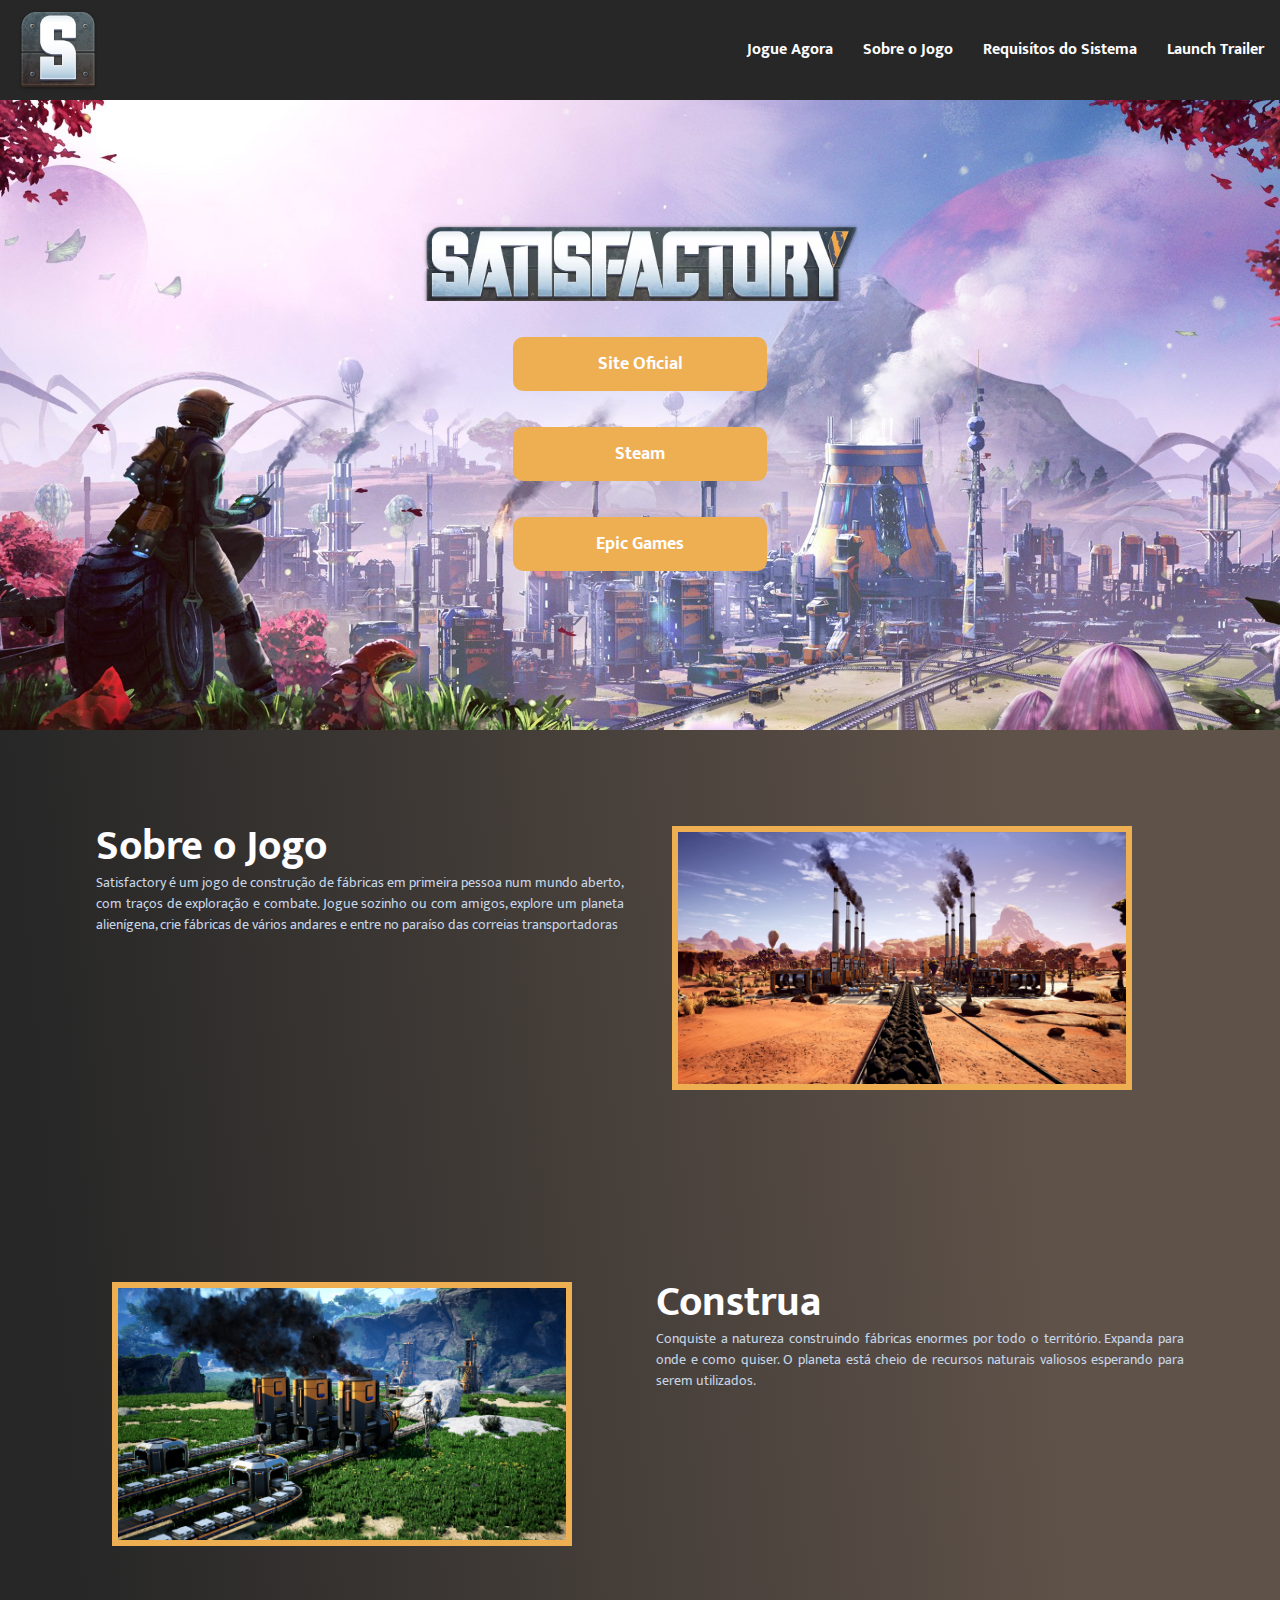
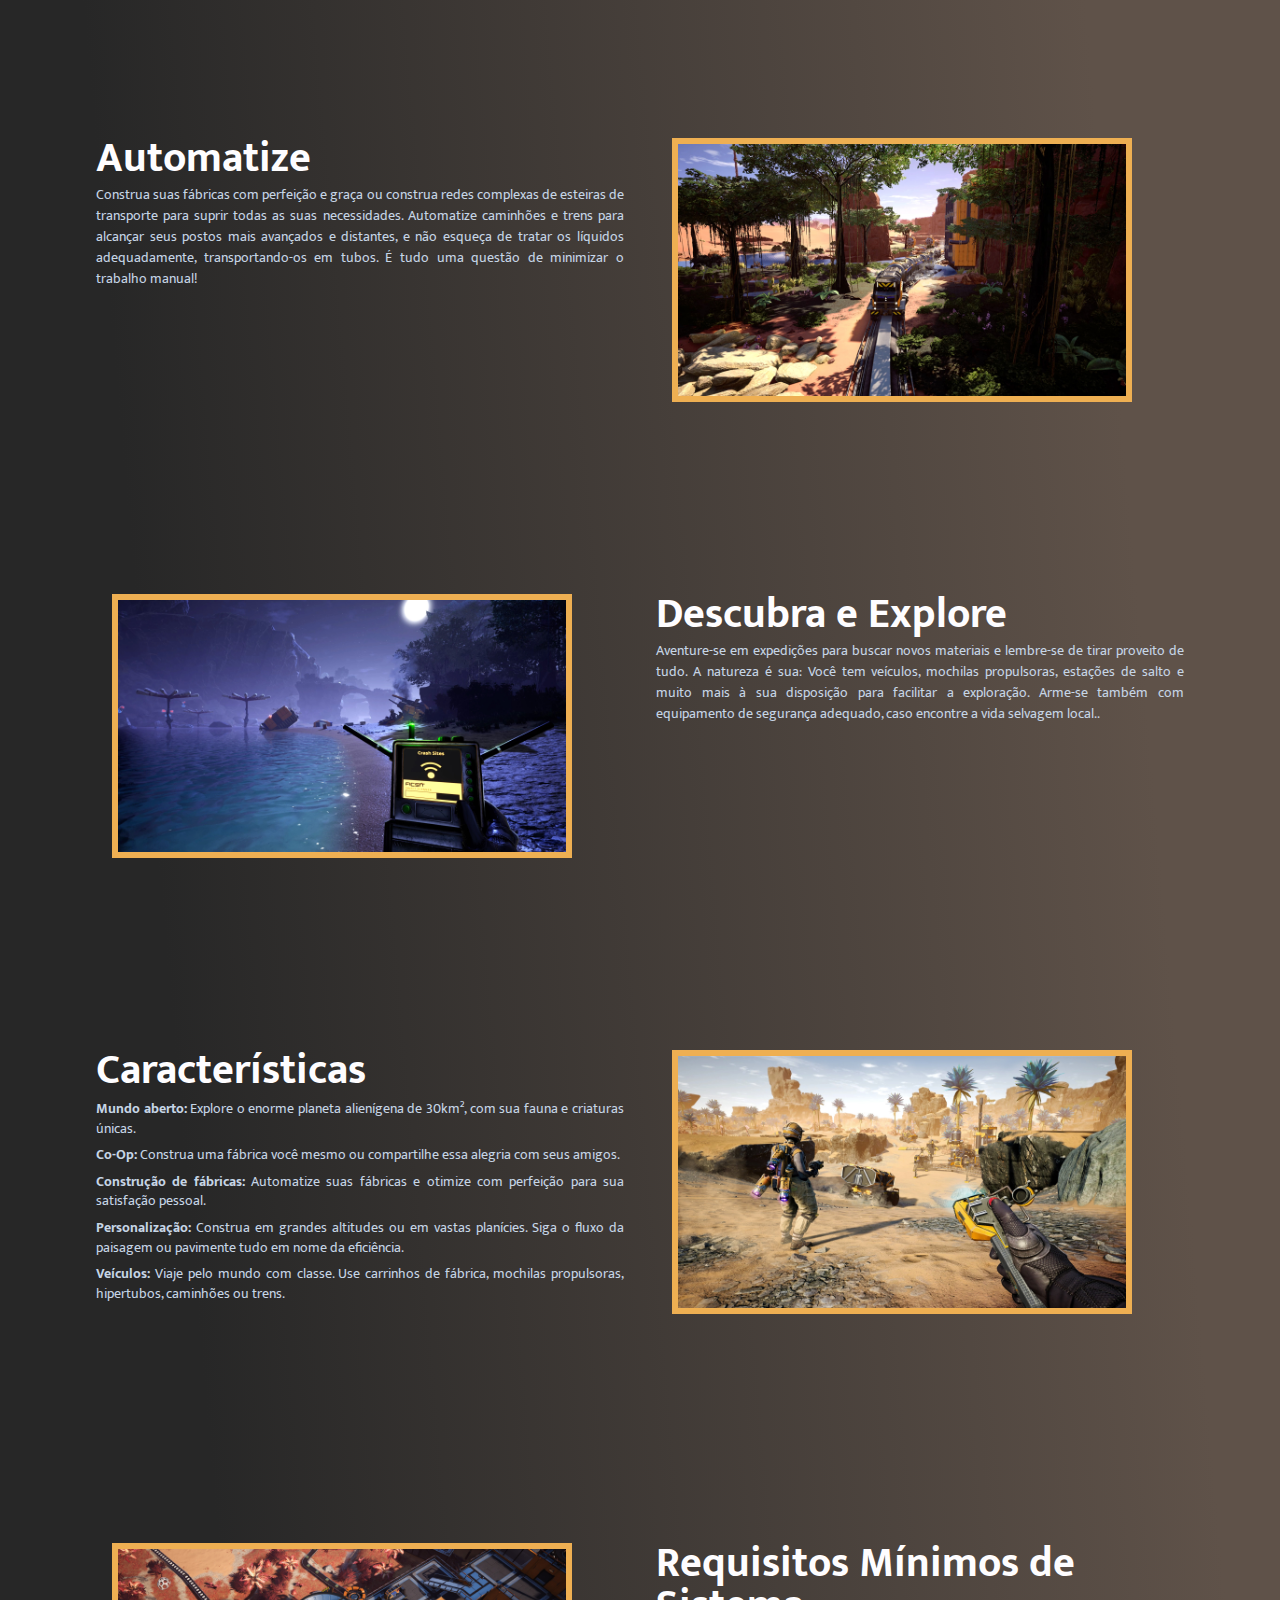
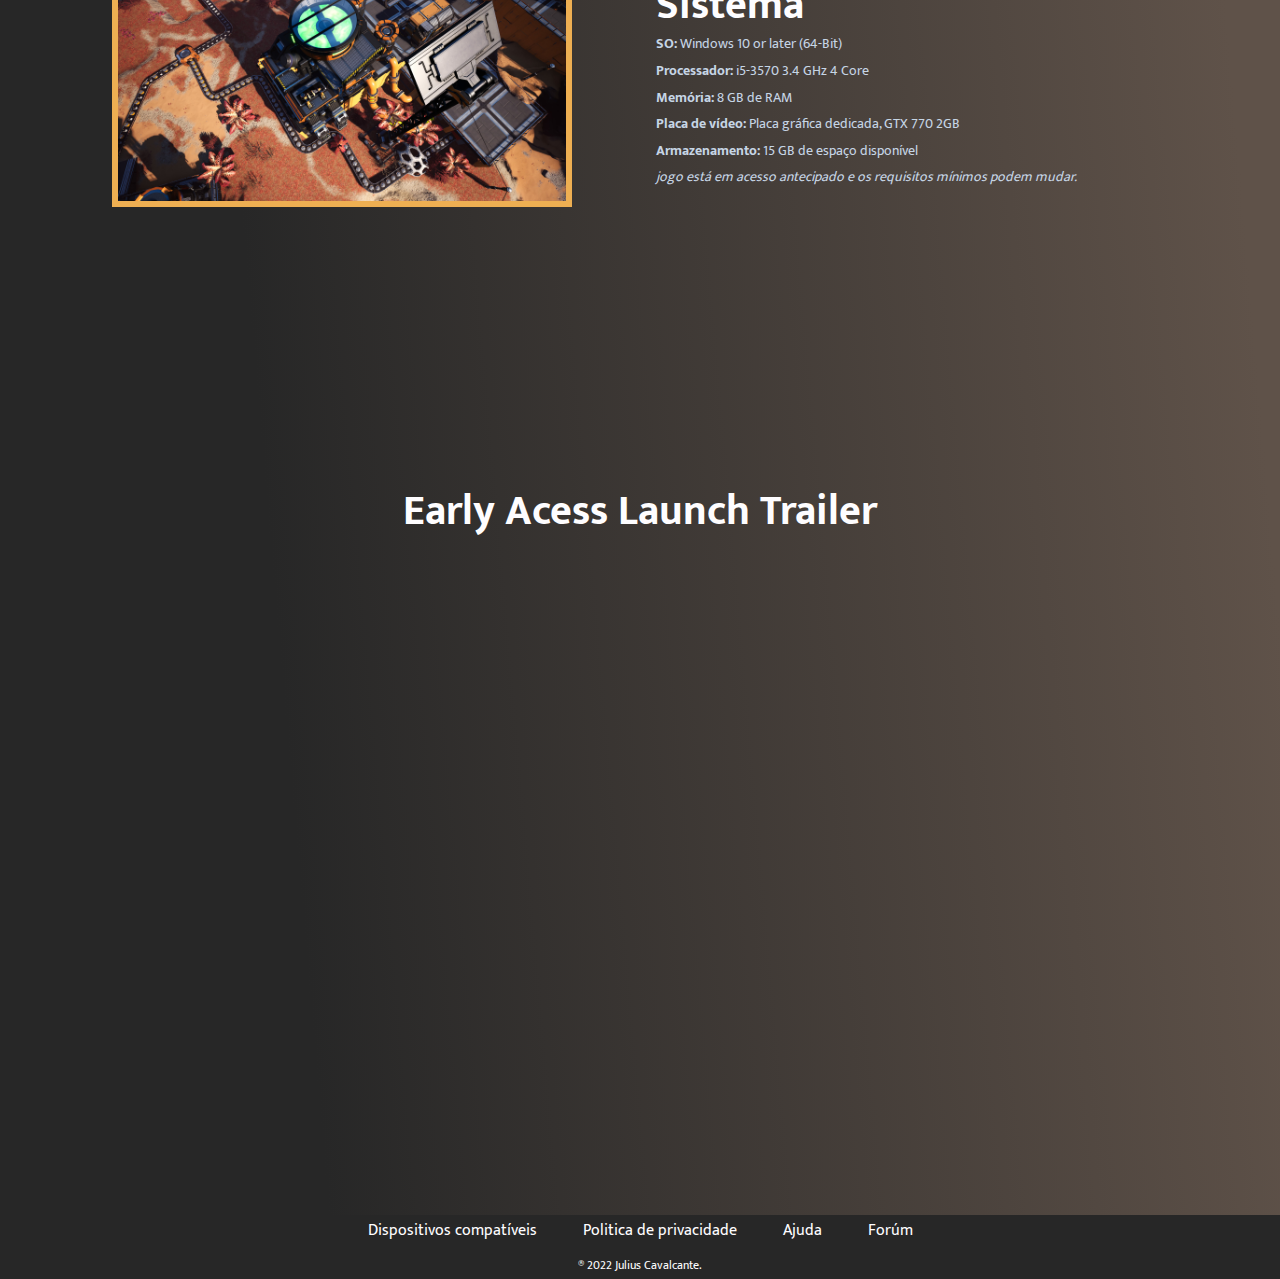
<file: index.html>
<!doctype html>
<html lang="pt-br">
<head>
    <meta charset="UTF-8">
    <meta name="viewport"
          content="width=device-width, user-scalable=no, initial-scale=1.0, maximum-scale=1.0, minimum-scale=1.0">
    <meta http-equiv="X-UA-Compatible" content="ie=edge">
    <meta name="author" content="Julius Cavalcante">
    <link rel="icon" type="image/x-icon" href="/assets/img/satisfactory-logo.png">
    <link rel="stylesheet" href="assets/css/reset.css">
    <link rel="stylesheet" href="assets/css/styles.css">
    <link rel="preconnect" href="https://fonts.googleapis.com">
    <link rel="preconnect" href="https://fonts.gstatic.com" crossorigin>
    <link href="https://fonts.googleapis.com/css2?family=Mukta:wght@400;700&display=swap" rel="stylesheet">
    <link rel="stylesheet" href="https://cdnjs.cloudflare.com/ajax/libs/font-awesome/4.7.0/css/font-awesome.min.css">
    <link href="https://fonts.googleapis.com/css?family=Mukta" rel="stylesheet">
    <title>Satisfactory</title>
</head>
    <body>
        <header class="header">
            <img class="header-logo" src="assets/img/satisfactory-logo.png" alt="Logo Satisfactory">
            <nav class="header-nav">
                <a class="nav-menu-item" href="#jogue">Jogue Agora</a>
                <a class="nav-menu-item" href="#sobre">Sobre o Jogo</a>
                <a class="nav-menu-item" href="#requisitos">Requisítos do Sistema</a>
                <a class="nav-menu-item" href="#trailer">Launch Trailer</a>
            </nav>
        </header>

        <main class="main">
            <section class="primary-container" id="jogue">
                <div class="container_box_primary">
                    <img src="assets/img/satisfactory-title.png" class="img_title" alt="Satisfactory título">
                    <a href="https://www.satisfactorygame.com/" class="container_button">Site Oficial</a>
                    <a class="container_button" href="https://store.steampowered.com/app/526870/Satisfactory/">Steam</a>
                    <a href="https://store.epicgames.com/p/satisfactory" class="container_button">Epic Games</a>
                </div>
            </section>

            <section class="sencondary container">
                <div class="container_description">
                    <h2 class="title_description">Sobre o Jogo</h2>
                    <p class="text_description">Satisfactory é um jogo de construção de fábricas em primeira pessoa num
                        mundo aberto, com traços de exploração e combate. Jogue sozinho ou com amigos, explore um planeta
                        alienígena, crie fábricas de vários andares e entre no paraíso das correias transportadoras</p>
                </div>
                <img src="assets/img/img3.jpg" alt="fábricas Satisfactory" class="sencondary_imagem">
            </section>

            <section class="secondary container" id="sobre">
            <img src="assets/img/img4.jpg" alt="fábricas Satisfactory" class="sencondary_imagem">
            <div class="container_description">
                <h2 class="title_description">Construa</h2>
                <p class="text_description">Conquiste a natureza construindo fábricas enormes por todo o território.
                    Expanda para onde e como quiser. O planeta está cheio de recursos naturais valiosos esperando para
                    serem utilizados.</p>
            </div>
            </section>

            <section class="sencondary container">
                <div class="container_description">
                    <h2 class="title_description">Automatize</h2>
                    <p class="text_description">Construa suas fábricas com perfeição e graça ou construa redes complexas
                        de esteiras de transporte para suprir todas as suas necessidades. Automatize caminhões e trens
                        para alcançar seus postos mais avançados e distantes, e não esqueça de tratar os líquidos
                        adequadamente, transportando-os em tubos. É tudo uma questão de minimizar o trabalho manual!</p>
                </div>
                <img src="assets/img/img6.jpg" alt="trem satisfactory" class="sencondary_imagem">
            </section>

            <section class="secondary container">
                <img src="assets/img/img5.jpg" alt="explorando satisfactory" class="sencondary_imagem">
                <div class="container_description">
                    <h2 class="title_description">Descubra e Explore</h2>
                    <p class="text_description">Aventure-se em expedições para buscar novos materiais e lembre-se de tirar
                        proveito de tudo. A natureza é sua: Você tem veículos, mochilas propulsoras, estações de salto
                        e muito mais à sua disposição para facilitar a exploração. Arme-se também com equipamento de
                        segurança adequado, caso encontre a vida selvagem local..</p>
                </div>
            </section>

            <section class="sencondary container" id="caracteristicas">
                <div class="container_description">
                <h2 class="title_description">Características</h2>
                <ul class="list_description">
                    <li class="items_list">
                        <p><strong>Mundo aberto:</strong> Explore o enorme planeta alienígena de 30km², com sua fauna e criaturas únicas.</p>
                    </li>
                    <li class="items_list">
                        <p><strong>Co-Op:</strong> Construa uma fábrica você mesmo ou compartilhe essa alegria com seus amigos.</p>
                    </li>
                    <li class="items_list">
                        <p><strong>Construção de fábricas:</strong> Automatize suas fábricas e otimize com perfeição para sua satisfação pessoal.</p>
                    </li>
                    <li class="items_list">
                        <p><strong>Personalização:</strong> Construa em grandes altitudes ou em vastas planícies. Siga o fluxo da paisagem ou pavimente tudo em nome da eficiência.</p>
                    </li>
                    <li class="items_list">
                        <p><strong>Veículos:</strong> Viaje pelo mundo com classe. Use carrinhos de fábrica, mochilas propulsoras, hipertubos, caminhões ou trens.</p>
                    </li>
                </ul>
            </div>
                <img src="assets/img/img2.jpg" alt="dois jogadores satisfactory" class="sencondary_imagem">
            </section>

            <section class="secondary container" id="requisitos">
                <img src="assets/img/img1.jpg" alt="fábrica vista de cima" class="sencondary_imagem">
                <div class="container_description">
                    <h2 class="title_description">Requisitos Mínimos de Sistema</h2>
                    <ul class="list_description">
                        <li class="items_list">
                            <p><strong>SO:</strong> Windows 10 or later (64-Bit)</p>
                        </li>
                        <li class="items_list">
                            <p><strong>Processador:</strong> i5-3570 3.4 GHz 4 Core</p>
                        </li>
                        <li class="items_list">
                            <p><strong>Memória:</strong> 8 GB de RAM</p>
                        </li>
                        <li class="items_list">
                            <p><strong>Placa de vídeo:</strong> Placa gráfica dedicada, GTX 770 2GB</p>
                        </li>
                        <li class="items_list">
                            <p><strong>Armazenamento:</strong> 15 GB de espaço disponível</p>
                        </li>
                        <li class="items_list-em">
                            <p>jogo está em acesso antecipado e os requisitos mínimos podem mudar.</p>
                        </li>
                    </ul>
                </div>
            </section>

            <section class="video-container" id="trailer">
                <div class="video-trailer">
                    <h2 class ="title_description">Early Acess Launch Trailer</h2>
                    <iframe width="853" height="480" src="https://www.youtube.com/embed/QvWaV4qshZQ"
                            title="YouTube video player" frameborder="0" allow="accelerometer; autoplay; clipboard-write;
                            encrypted-media; gyroscope; picture-in-picture" allowfullscreen></iframe>
                </div>
            </section>
        </main>

        <footer class="footer">
            <ul class="footer_list">
                <li class="footer_link">
                    <a href="#">Dispositivos compatíveis</a>
                </li>
                <li class="footer_link">
                    <a href="#">Politica de privacidade</a>
                </li>
                <li class="footer_link">
                    <a href="#">Ajuda</a>
                </li>
                <li class="footer_link">
                    <a href="#">Forúm</a>
                </li>
            </ul>
            <p class="footer_text">® 2022 Julius Cavalcante.</p>
        </footer>
    </body>
    </html>
</file>
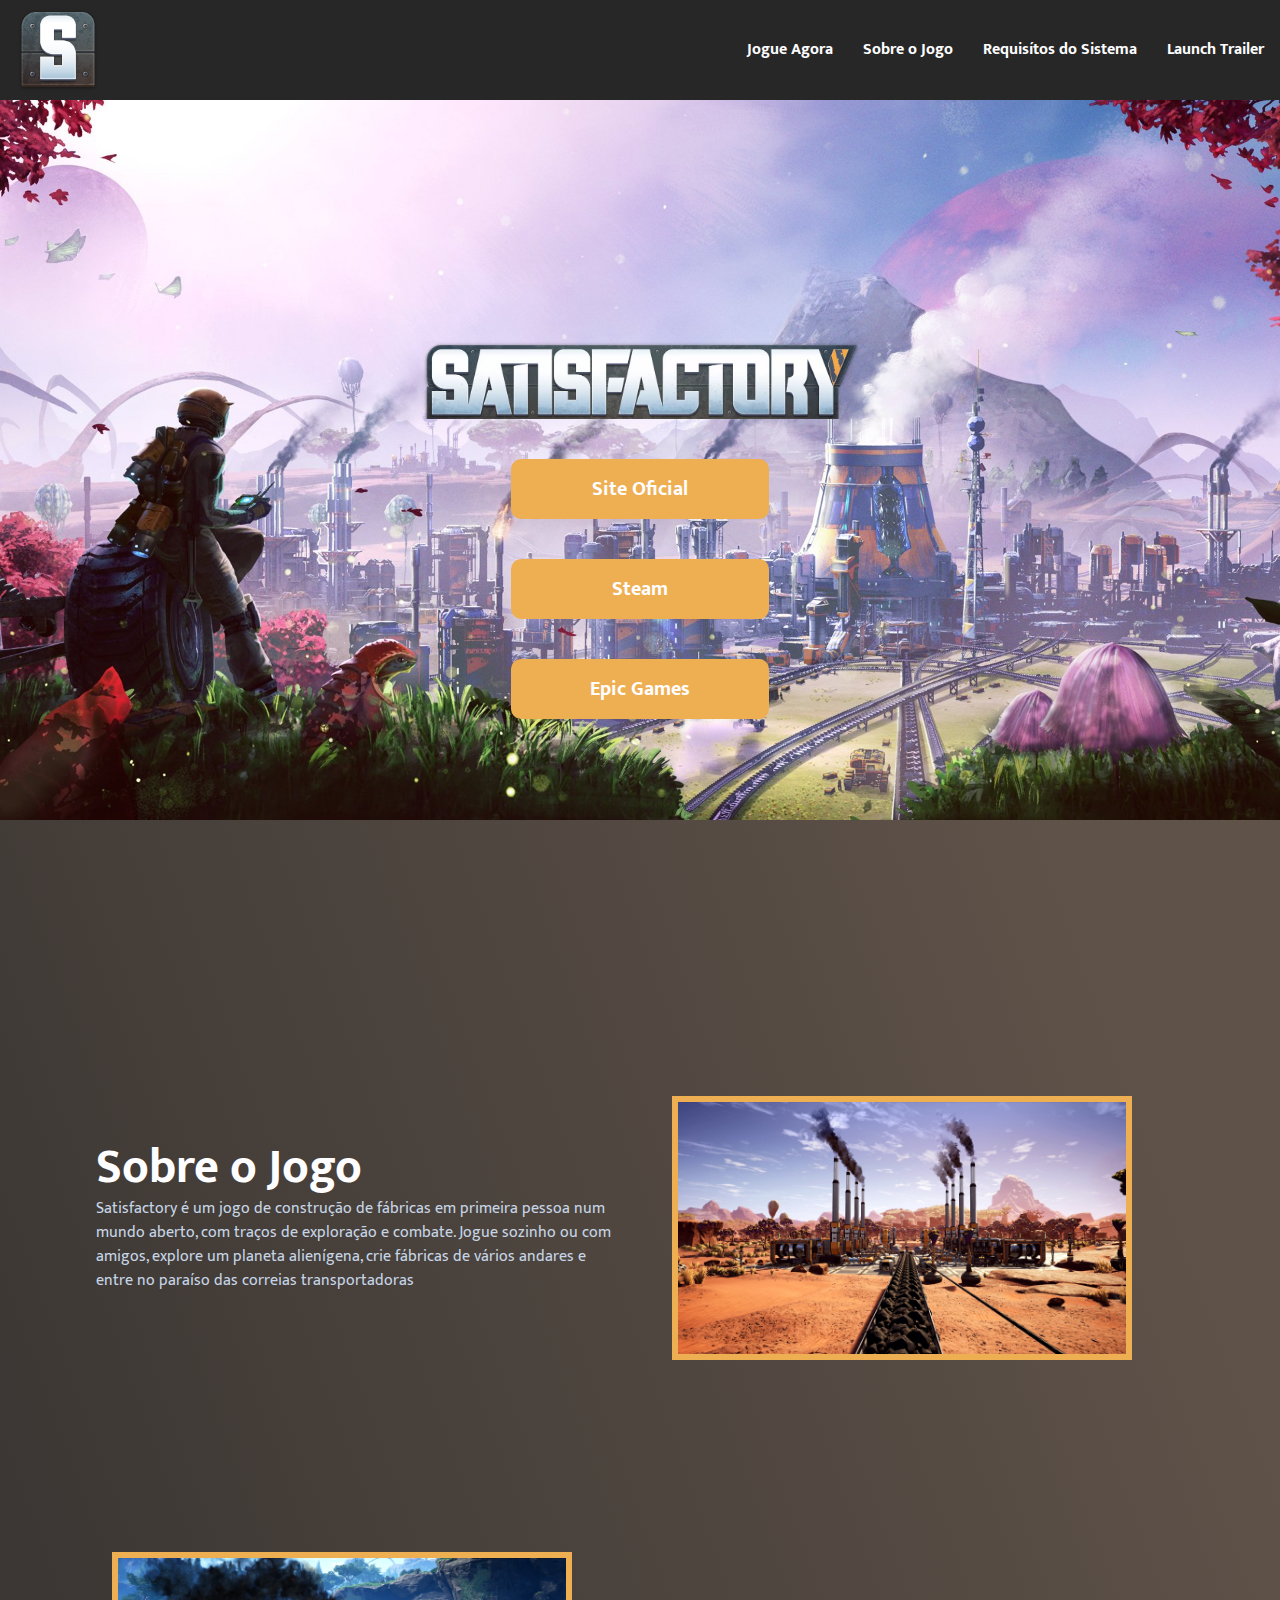
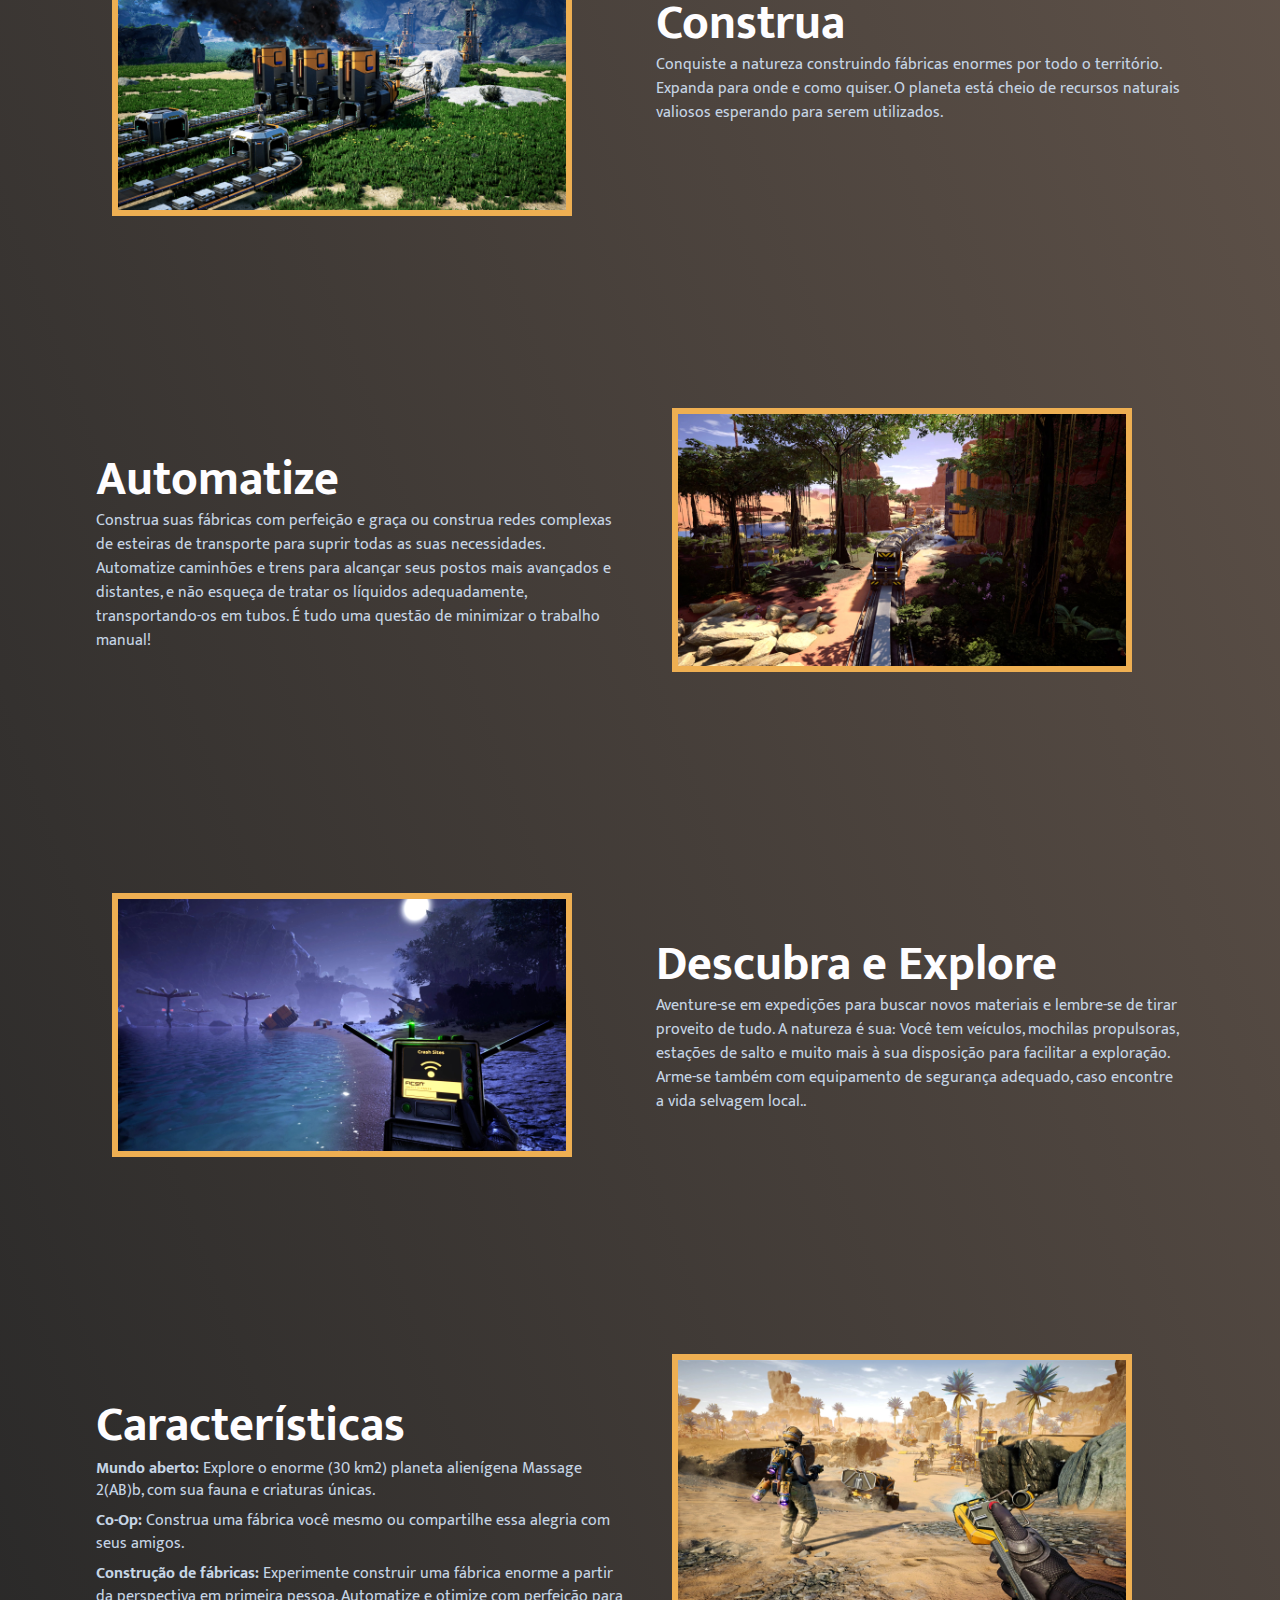
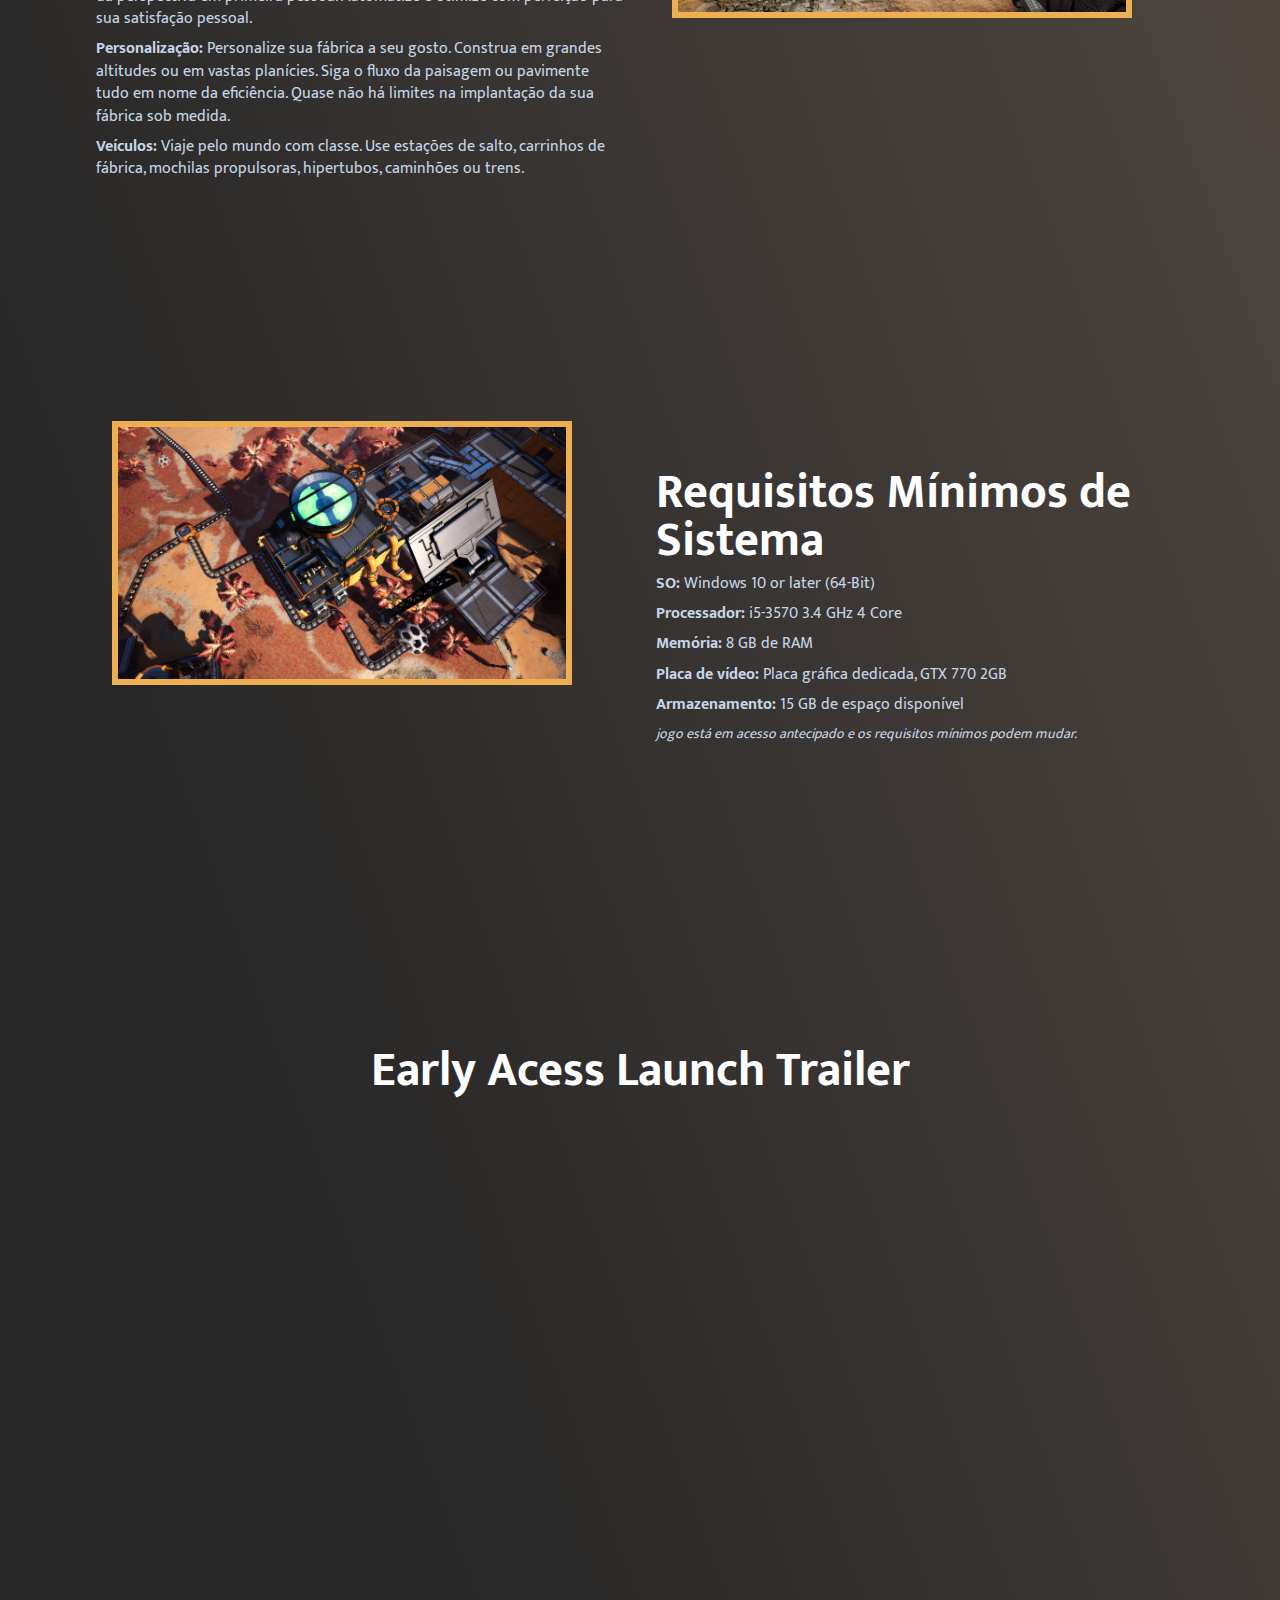
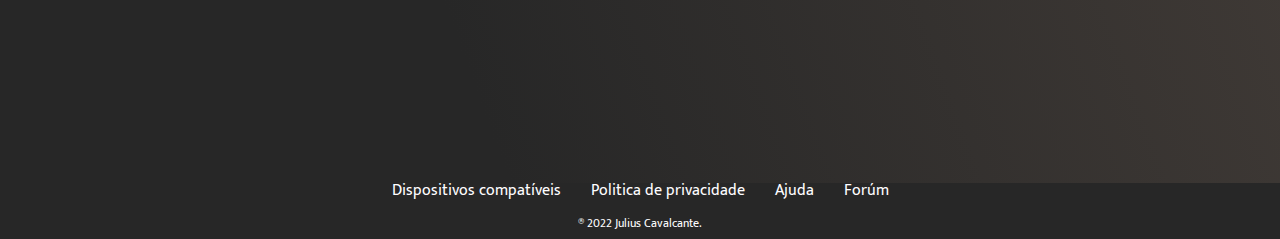
<file: src/index.html>
<!doctype html>
<html lang="pt-br">
<head>
    <meta charset="UTF-8">
    <meta name="viewport"
          content="width=device-width, user-scalable=no, initial-scale=1.0, maximum-scale=1.0, minimum-scale=1.0">
    <meta http-equiv="X-UA-Compatible" content="ie=edge">
    <meta name="author" content="Julius Cavalcante">
    <link rel="icon" type="image/x-icon" href="/assets/img/satisfactory-logo.png">
    <link rel="stylesheet" href="assets/css/reset.css">
    <link rel="stylesheet" href="assets/css/styles.css">
    <link rel="preconnect" href="https://fonts.googleapis.com">
    <link rel="preconnect" href="https://fonts.gstatic.com" crossorigin>
    <link href="https://fonts.googleapis.com/css2?family=Mukta:wght@400;700&display=swap" rel="stylesheet">
    <link rel="stylesheet" href="https://cdnjs.cloudflare.com/ajax/libs/font-awesome/4.7.0/css/font-awesome.min.css">
    <link href="https://fonts.googleapis.com/css?family=Mukta" rel="stylesheet">
    <title>Satisfactory</title>
</head>
    <body>
        <header class="header">
            <img class="header-logo" src="assets/img/satisfactory-logo.png" alt="Logo Satisfactory">
            <nav class="header-nav">
                <a class="nav-menu-item" href="#jogue">Jogue Agora</a>
                <a class="nav-menu-item" href="#sobre">Sobre o Jogo</a>
                <a class="nav-menu-item" href="#requisitos">Requisítos do Sistema</a>
                <a class="nav-menu-item" href="#trailer">Launch Trailer</a>
            </nav>
        </header>

        <main class="main">
            <section class="primary-container" id="jogue">
                <div class="container_box_primary">
                    <img src="assets/img/satisfactory-title.png" class="img_title" alt="Satisfactory título">
                    <a href="https://www.satisfactorygame.com/" class="container_button">Site Oficial</a>
                    <a class="container_button" href="https://store.steampowered.com/app/526870/Satisfactory/">Steam</a>
                    <a href="https://store.epicgames.com/p/satisfactory" class="container_button">Epic Games</a>
                </div>
            </section>

            <section class="sencondary container">
                <div class="container_description">
                    <h2 class="title_description">Sobre o Jogo</h2>
                    <p class="text_description">Satisfactory é um jogo de construção de fábricas em primeira pessoa num
                        mundo aberto, com traços de exploração e combate. Jogue sozinho ou com amigos, explore um planeta
                        alienígena, crie fábricas de vários andares e entre no paraíso das correias transportadoras</p>
                </div>
                <img src="assets/img/img3.jpg" alt="fábricas Satisfactory" class="sencondary_imagem">
            </section>

            <section class="secondary container" id="sobre">
            <img src="assets/img/img4.jpg" alt="fábricas Satisfactory" class="sencondary_imagem">
            <div class="container_description">
                <h2 class="title_description">Construa</h2>
                <p class="text_description">Conquiste a natureza construindo fábricas enormes por todo o território.
                    Expanda para onde e como quiser. O planeta está cheio de recursos naturais valiosos esperando para
                    serem utilizados.</p>
            </div>
            </section>

            <section class="sencondary container">
                <div class="container_description">
                    <h2 class="title_description">Automatize</h2>
                    <p class="text_description">Construa suas fábricas com perfeição e graça ou construa redes complexas
                        de esteiras de transporte para suprir todas as suas necessidades. Automatize caminhões e trens
                        para alcançar seus postos mais avançados e distantes, e não esqueça de tratar os líquidos
                        adequadamente, transportando-os em tubos. É tudo uma questão de minimizar o trabalho manual!</p>
                </div>
                <img src="assets/img/img6.jpg" alt="trem satisfactory" class="sencondary_imagem">
            </section>

            <section class="secondary container">
                <img src="assets/img/img5.jpg" alt="explorando satisfactory" class="sencondary_imagem">
                <div class="container_description">
                    <h2 class="title_description">Descubra e Explore</h2>
                    <p class="text_description">Aventure-se em expedições para buscar novos materiais e lembre-se de tirar
                        proveito de tudo. A natureza é sua: Você tem veículos, mochilas propulsoras, estações de salto
                        e muito mais à sua disposição para facilitar a exploração. Arme-se também com equipamento de
                        segurança adequado, caso encontre a vida selvagem local..</p>
                </div>
            </section>

            <section class="sencondary container" id="caracteristicas">
                <div class="container_description">
                <h2 class="title_description">Características</h2>
                <ul class="list_description">
                    <li class="items_list">
                        <p><strong>Mundo aberto:</strong> Explore o enorme (30 km2) planeta alienígena Massage 2(AB)b, com sua fauna e criaturas únicas.</p>
                    </li>
                    <li class="items_list">
                        <p><strong>Co-Op:</strong> Construa uma fábrica você mesmo ou compartilhe essa alegria com seus amigos.</p>
                    </li>
                    <li class="items_list">
                        <p><strong>Construção de fábricas:</strong> Experimente construir uma fábrica enorme a partir da perspectiva em primeira pessoa. Automatize e otimize com perfeição para sua satisfação pessoal.</p>
                    </li>
                    <li class="items_list">
                        <p><strong>Personalização:</strong> Personalize sua fábrica a seu gosto. Construa em grandes altitudes ou em vastas planícies. Siga o fluxo da paisagem ou pavimente tudo em nome da eficiência. Quase não há limites na implantação da sua fábrica sob medida.</p>
                    </li>
                    <li class="items_list">
                        <p><strong>Veículos:</strong> Viaje pelo mundo com classe. Use estações de salto, carrinhos de fábrica, mochilas propulsoras, hipertubos, caminhões ou trens.</p>
                    </li>
                </ul>
            </div>
                <img src="assets/img/img2.jpg" alt="dois jogadores satisfactory" class="sencondary_imagem">
            </section>

            <section class="secondary container" id="requisitos">
                <img src="assets/img/img1.jpg" alt="fábrica vista de cima" class="sencondary_imagem">
                <div class="container_description">
                    <h2 class="title_description">Requisitos Mínimos de Sistema</h2>
                    <ul class="list_description">
                        <li class="items_list">
                            <p><strong>SO:</strong> Windows 10 or later (64-Bit)</p>
                        </li>
                        <li class="items_list">
                            <p><strong>Processador:</strong> i5-3570 3.4 GHz 4 Core</p>
                        </li>
                        <li class="items_list">
                            <p><strong>Memória:</strong> 8 GB de RAM</p>
                        </li>
                        <li class="items_list">
                            <p><strong>Placa de vídeo:</strong> Placa gráfica dedicada, GTX 770 2GB</p>
                        </li>
                        <li class="items_list">
                            <p><strong>Armazenamento:</strong> 15 GB de espaço disponível</p>
                        </li>
                        <li class="items_list-em">
                            <p>jogo está em acesso antecipado e os requisitos mínimos podem mudar.</p>
                        </li>
                    </ul>
                </div>
            </section>

            <section class="video-container" id="trailer">
                <div class="video-trailer">
                    <h2 class ="title_description">Early Acess Launch Trailer</h2>
                    <iframe width="853" height="480" src="https://www.youtube.com/embed/QvWaV4qshZQ"
                            title="YouTube video player" frameborder="0" allow="accelerometer; autoplay; clipboard-write;
                            encrypted-media; gyroscope; picture-in-picture" allowfullscreen></iframe>
                </div>
            </section>
        </main>

        <footer class="footer">
            <ul class="footer_list">
                <li class="footer_link">
                    <a href="#">Dispositivos compatíveis</a>
                </li>
                <li class="footer_link">
                    <a href="#">Politica de privacidade</a>
                </li>
                <li class="footer_link">
                    <a href="#">Ajuda</a>
                </li>
                <li class="footer_link">
                    <a href="#">Forúm</a>
                </li>
            </ul>
            <p class="footer_text">® 2022 Julius Cavalcante.</p>
        </footer>
    </body>
    </html>
</file>
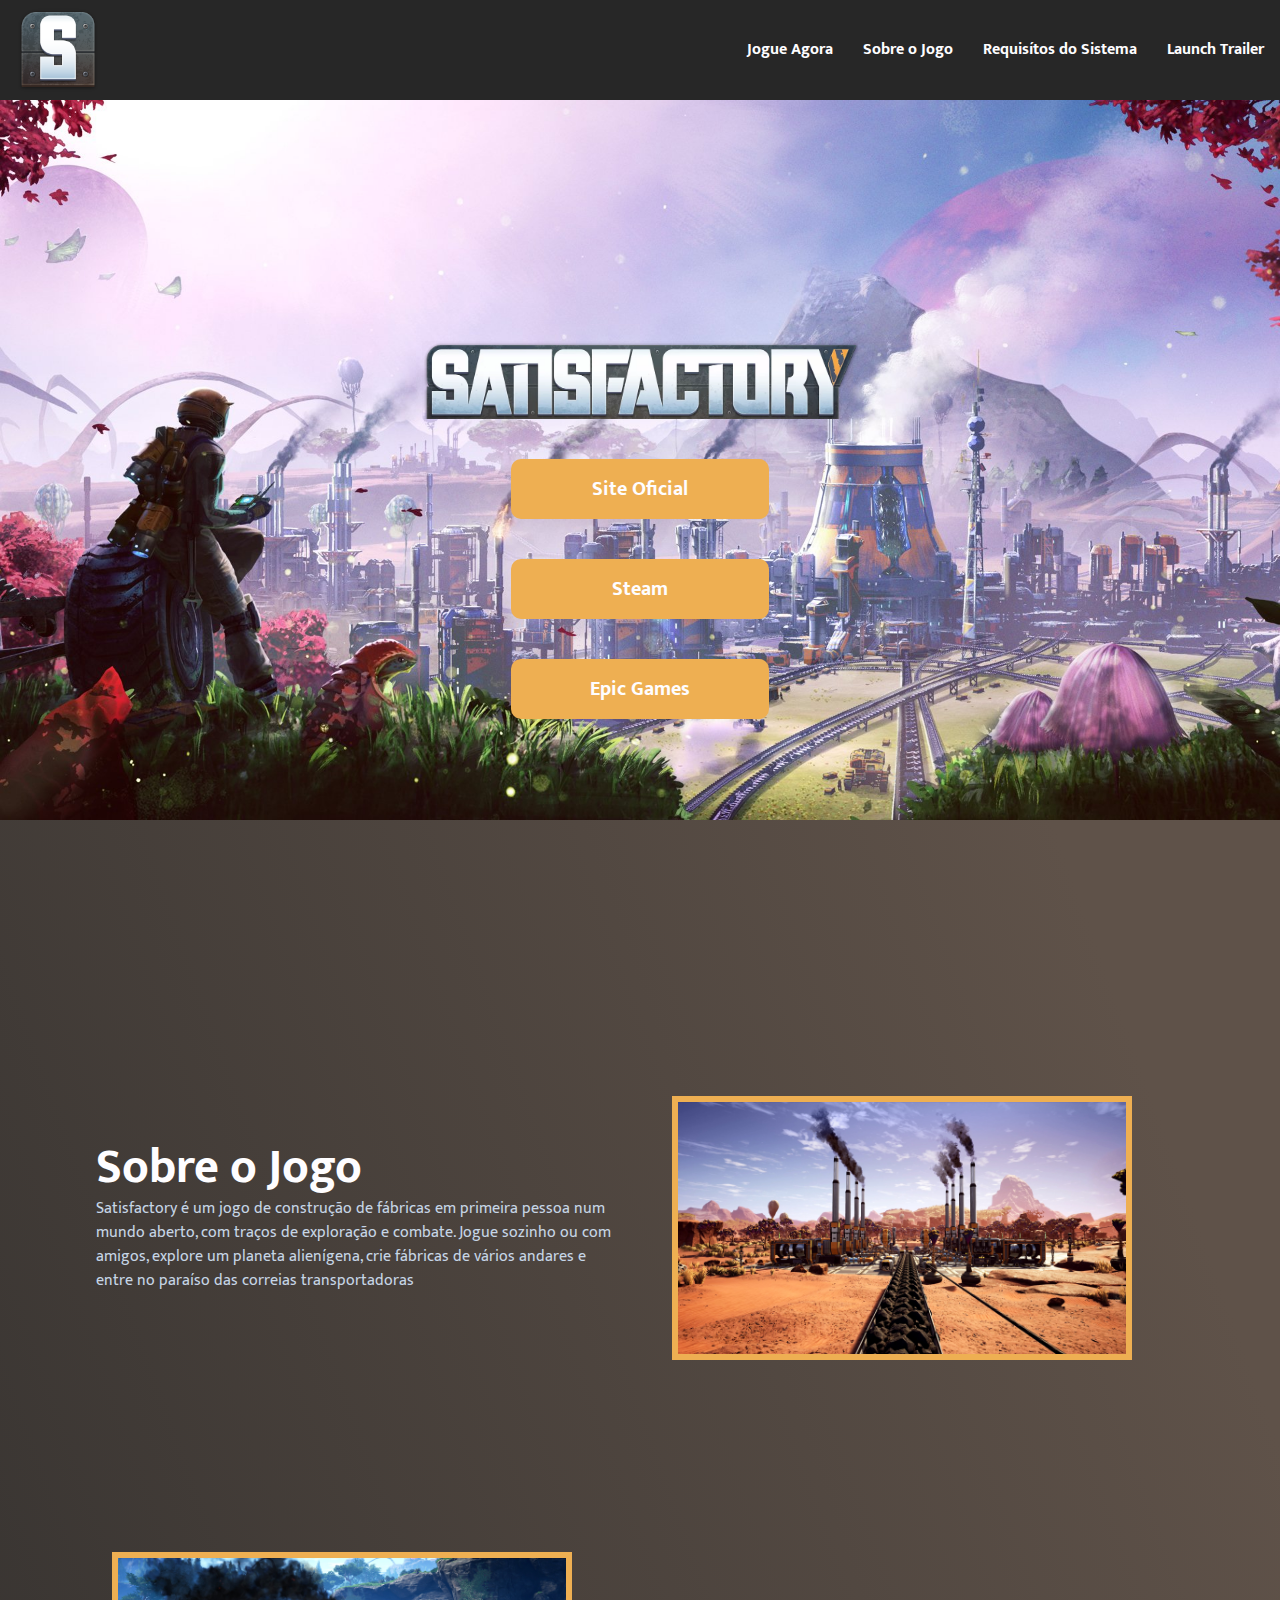
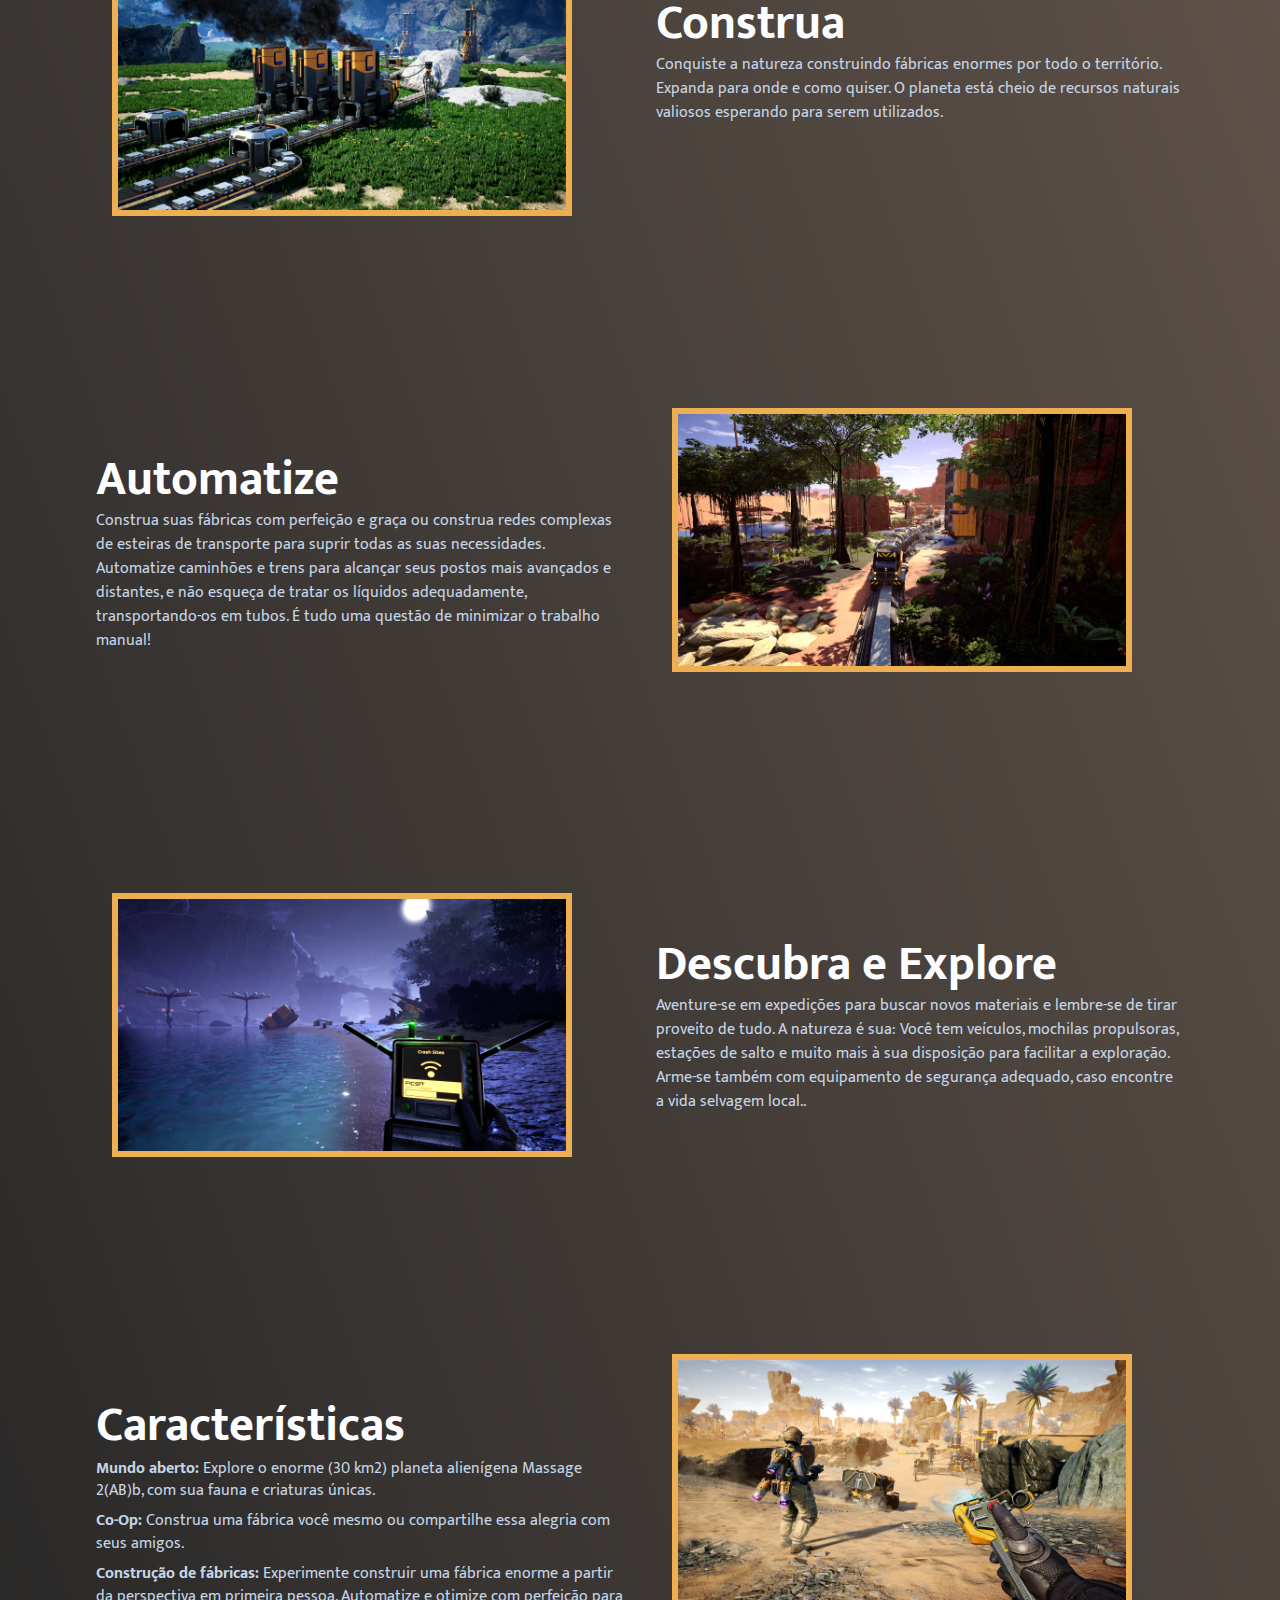
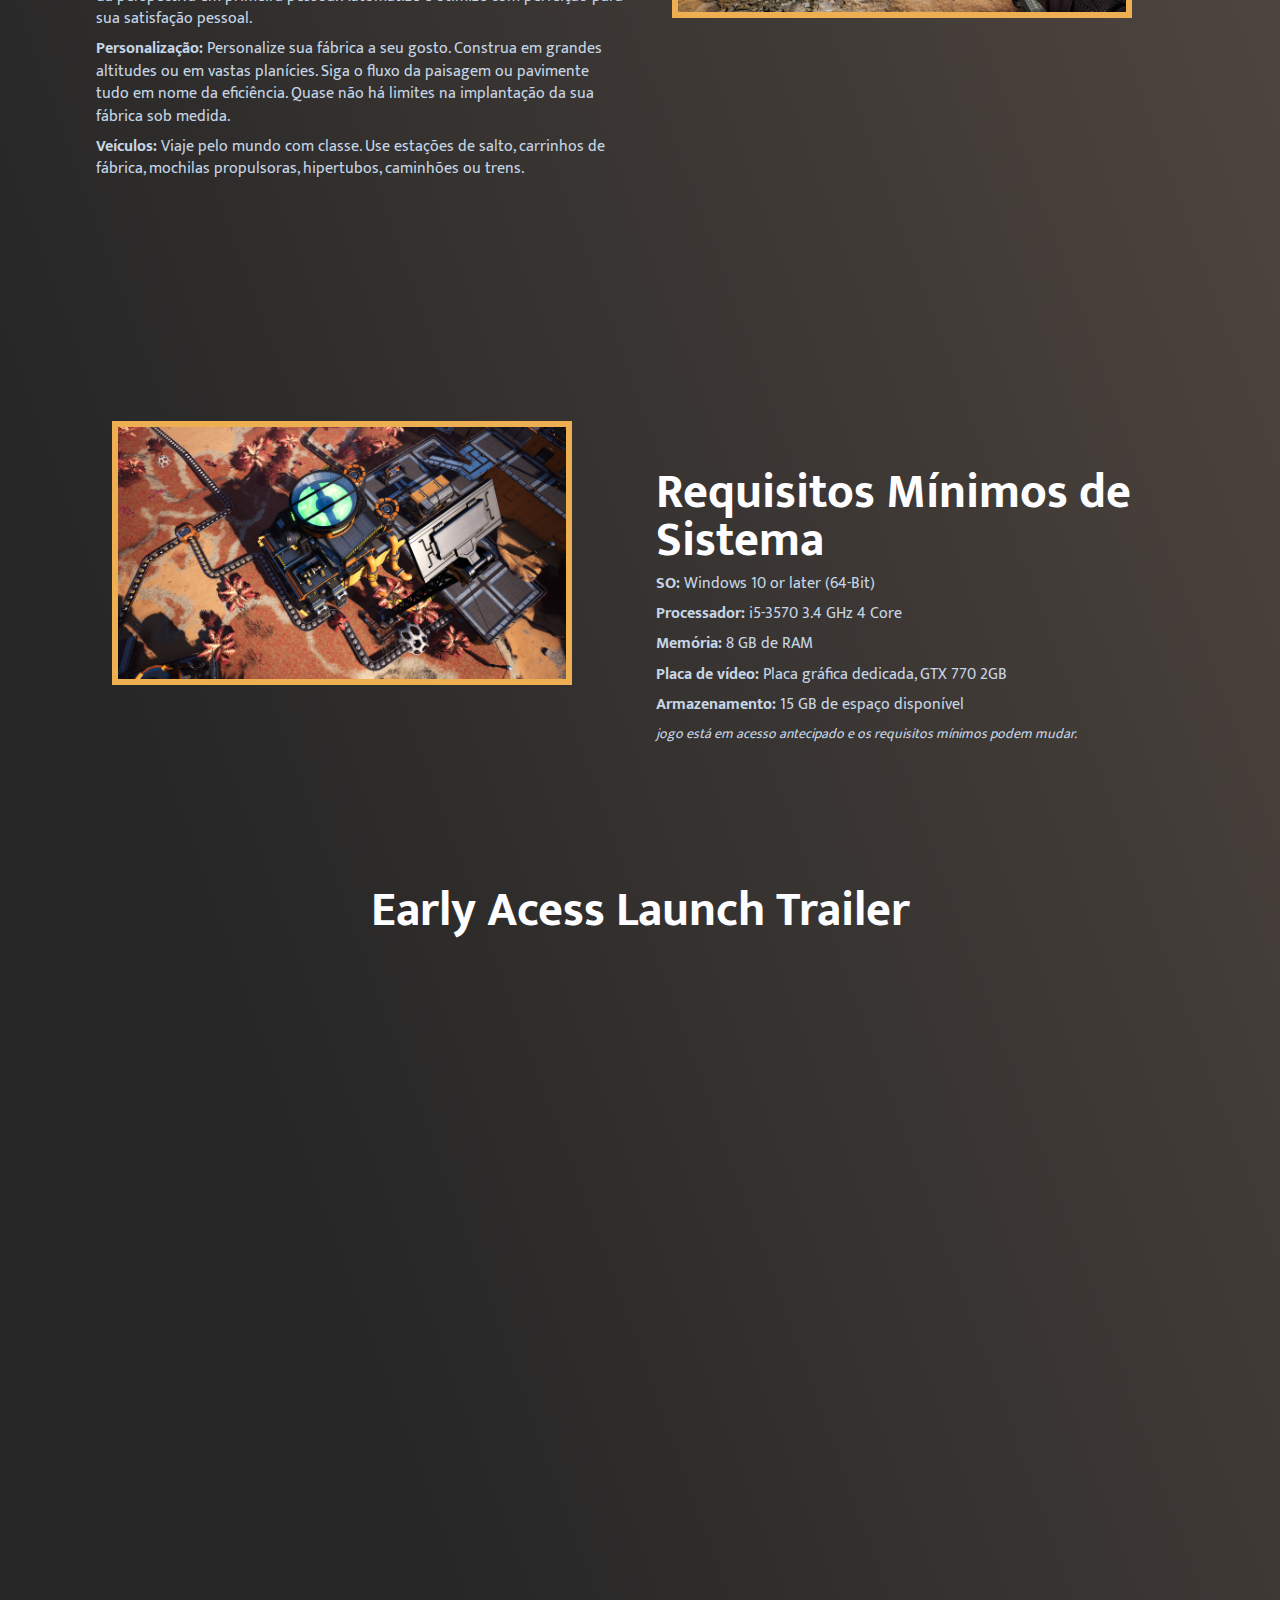
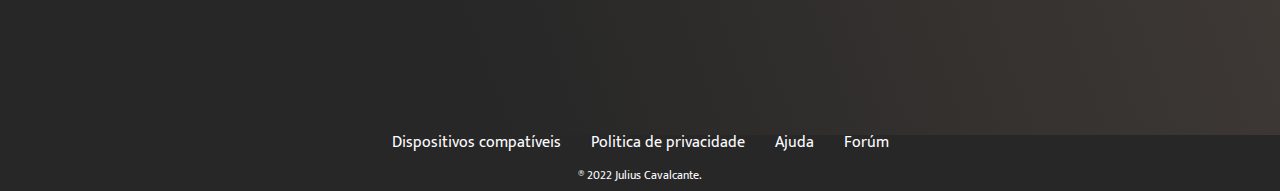
<file: src/assets/index.html>
<!doctype html>
<html lang="pt-br">
<head>
    <meta charset="UTF-8">
    <meta name="viewport"
          content="width=device-width, user-scalable=no, initial-scale=1.0, maximum-scale=1.0, minimum-scale=1.0">
    <meta http-equiv="X-UA-Compatible" content="ie=edge">
    <link rel="icon" type="image/x-icon" href="/assets/img/satisfactory-logo.png">
    <link rel="stylesheet" href="css/reset.css">
    <link rel="stylesheet" href="css/styles.css">
    <link rel="preconnect" href="https://fonts.googleapis.com">
    <link rel="preconnect" href="https://fonts.gstatic.com" crossorigin>
    <link href="https://fonts.googleapis.com/css2?family=Mukta:wght@400;700&display=swap" rel="stylesheet">
    <title>Satisfactory</title>
</head>
    <body>
        <header class="header">
            <img class="header-logo" src="img/satisfactory-logo.png" alt="Logo Satisfactory">
            <nav class="header-nav">
                <a class="nav-menu-item" href="#jogue">Jogue Agora</a>
                <a class="nav-menu-item" href="#sobre">Sobre o Jogo</a>
                <a class="nav-menu-item" href="#requisitos">Requisítos do Sistema</a>
                <a class="nav-menu-item" href="#trailer">Launch Trailer</a>
            </nav>
        </header>

        <main class="main">
            <section class="primary-container" id="jogue">
                <div class="container_box_primary">
                    <img src="img/satisfactory-title.png" class="img_title" alt="Satisfactory título">
                    <a href="https://www.satisfactorygame.com/" class="container_button">Site Oficial</a>
                    <a href="https://store.steampowered.com/app/526870/Satisfactory/" class="container_button">Steam</a>
                    <a href="https://store.epicgames.com/p/satisfactory" class="container_button">Epic Games</a>
                </div>
            </section>

            <section class="sencondary container">
                <div class="container_description">
                    <h2 class="title_description">Sobre o Jogo</h2>
                    <p class="text_description">Satisfactory é um jogo de construção de fábricas em primeira pessoa num
                        mundo aberto, com traços de exploração e combate. Jogue sozinho ou com amigos, explore um planeta
                        alienígena, crie fábricas de vários andares e entre no paraíso das correias transportadoras</p>
                </div>
                <img src="img/img3.jpg" alt="fábricas Satisfactory" class="sencondary_imagem">
            </section>

            <section class="secondary container" id="sobre">
            <img src="img/img4.jpg" alt="fábricas Satisfactory" class="sencondary_imagem">
            <div class="container_description">
                <h2 class="title_description">Construa</h2>
                <p class="text_description">Conquiste a natureza construindo fábricas enormes por todo o território.
                    Expanda para onde e como quiser. O planeta está cheio de recursos naturais valiosos esperando para
                    serem utilizados.</p>
            </div>
            </section>

            <section class="sencondary container">
                <div class="container_description">
                    <h2 class="title_description">Automatize</h2>
                    <p class="text_description">Construa suas fábricas com perfeição e graça ou construa redes complexas
                        de esteiras de transporte para suprir todas as suas necessidades. Automatize caminhões e trens
                        para alcançar seus postos mais avançados e distantes, e não esqueça de tratar os líquidos
                        adequadamente, transportando-os em tubos. É tudo uma questão de minimizar o trabalho manual!</p>
                </div>
                <img src="img/img6.jpg" alt="trem satisfactory" class="sencondary_imagem">
            </section>

            <section class="secondary container">
                <img src="img/img5.jpg" alt="explorando satisfactory" class="sencondary_imagem">
                <div class="container_description">
                    <h2 class="title_description">Descubra e Explore</h2>
                    <p class="text_description">Aventure-se em expedições para buscar novos materiais e lembre-se de tirar
                        proveito de tudo. A natureza é sua: Você tem veículos, mochilas propulsoras, estações de salto
                        e muito mais à sua disposição para facilitar a exploração. Arme-se também com equipamento de
                        segurança adequado, caso encontre a vida selvagem local..</p>
                </div>
            </section>

            <section class="sencondary container" id="caracteristicas">
                <div class="container_description">
                <h2 class="title_description">Características</h2>
                <ul class="list_description">
                    <li class="items_list">
                        <p><strong>Mundo aberto:</strong> Explore o enorme (30 km2) planeta alienígena Massage 2(AB)b, com sua fauna e criaturas únicas.</p>
                    </li>
                    <li class="items_list">
                        <p><strong>Co-Op:</strong> Construa uma fábrica você mesmo ou compartilhe essa alegria com seus amigos.</p>
                    </li>
                    <li class="items_list">
                        <p><strong>Construção de fábricas:</strong> Experimente construir uma fábrica enorme a partir da perspectiva em primeira pessoa. Automatize e otimize com perfeição para sua satisfação pessoal.</p>
                    </li>
                    <li class="items_list">
                        <p><strong>Personalização:</strong> Personalize sua fábrica a seu gosto. Construa em grandes altitudes ou em vastas planícies. Siga o fluxo da paisagem ou pavimente tudo em nome da eficiência. Quase não há limites na implantação da sua fábrica sob medida.</p>
                    </li>
                    <li class="items_list">
                        <p><strong>Veículos:</strong> Viaje pelo mundo com classe. Use estações de salto, carrinhos de fábrica, mochilas propulsoras, hipertubos, caminhões ou trens.</p>
                    </li>
                </ul>
            </div>
                <img src="img/img2.jpg" alt="dois jogadores satisfactory" class="sencondary_imagem">
            </section>

            <section class="secondary container" id="requisitos">
                <img src="img/img1.jpg" alt="fábrica vista de cima" class="sencondary_imagem">
                <div class="container_description">
                    <h2 class="title_description">Requisitos Mínimos de Sistema</h2>
                    <ul class="list_description">
                        <li class="items_list">
                            <p><strong>SO:</strong> Windows 10 or later (64-Bit)</p>
                        </li>
                        <li class="items_list">
                            <p><strong>Processador:</strong> i5-3570 3.4 GHz 4 Core</p>
                        </li>
                        <li class="items_list">
                            <p><strong>Memória:</strong> 8 GB de RAM</p>
                        </li>
                        <li class="items_list">
                            <p><strong>Placa de vídeo:</strong> Placa gráfica dedicada, GTX 770 2GB</p>
                        </li>
                        <li class="items_list">
                            <p><strong>Armazenamento:</strong> 15 GB de espaço disponível</p>
                        </li>
                        <li class="items_list-em">
                            <p>jogo está em acesso antecipado e os requisitos mínimos podem mudar.</p>
                        </li>
                    </ul>
                </div>
            </section>

            <section class="video-container" id="trailer">
                <h2 class ="title_description">Early Acess Launch Trailer</h2>
                <div class="video-trailer">
                    <iframe width="853" height="480" src="https://www.youtube.com/embed/QvWaV4qshZQ"
                            title="YouTube video player" frameborder="0" allow="accelerometer; autoplay; clipboard-write;
                            encrypted-media; gyroscope; picture-in-picture" allowfullscreen></iframe>
                </div>
            </section>
        </main>

        <footer class="footer">
            <ul class="footer_list">
                <li class="footer_link">
                    <a href="#">Dispositivos compatíveis</a>
                </li>
                <li class="footer_link">
                    <a href="#">Politica de privacidade</a>
                </li>
                <li class="footer_link">
                    <a href="#">Ajuda</a>
                </li>
                <li class="footer_link">
                    <a href="#">Forúm</a>
                </li>
            </ul>
            <p class="footer_text">® 2022 Julius Cavalcante.</p>
        </footer>
    </body>
    </html>
</file>
<file: assets/css/styles.css>
:root {
    --main-white: #fefdff;
    --main-gray: #c6d5e5;
    --main-orange: #eeaf52;
    --second-orange: #F7B654;
    --main-yellow: #edd300;
    --main-brown: #5f5249;
    --main-black: #272727;
    --main-font: 'Mukta';
}

body {
    background: linear-gradient(85deg, var(--main-black)20%, var(--main-brown) 80%);
    font-family: var(--main-font);
}

.header {
    display: flex;
    flex-direction: row;
    align-items: center;
    justify-content: space-between;
    background-color: var(--main-black);
}

.header-logo {
    height: 84px;
    margin: 0.5em 1em 0.5em 1em;
}

.header-nav {
    color: var(--main-white);
    display: flex;
    gap: 30px;
    margin: 0.5em 1em 0.5em 1em;
    font-weight: 700;
    font-size: 16px;
    font-family: var(--main-font);
}

.nav-menu-item {
    text-decoration: none;
    color: var(--main-white);
}

.nav-menu-item:hover {
    color: var(--main-orange);
}

.main {
    margin: 0 0 1em 0
}

.primary-container {
    background-image: url("../img/satisfactory-wallpaper.jpg");
    background-repeat: no-repeat;
    background-size: 100%;
    grid-template-columns: 100%;
    display: grid;
    height: 100vh;
    align-content: center;
}


.primary-container img {
    width: 40%;
    margin: auto;
    justify-content: center;
}

.primary-container a {
    width: 20%;
    margin: 2em auto;
    display: grid;
    justify-content: center;
}

.container_button {
    background-color: var(--main-orange);
    font-family: var(--main-font);
    font-size: 20px;
    border-radius: 10px;
    padding: 1em;
    color: var(--main-white);
    text-decoration: none;
    margin-bottom: 1em;
    cursor: pointer;
    justify-content: center;
    align-items: center;
    display: inline-flex;
    font-weight: 700;
}

.container_button:hover {
    background-color: var(--second-orange);
}

.container {
    display: grid;
    grid-template-columns: 50% 50%;
    height: 100%;
    padding: 5em 5em 5em 5em;

}

.img_title {
    width: 100px;
    text-align: center;
    margin: auto;
    justify-content: center;
    display: grid;
}

.text_description_primary {
    font-weight: 400;
    font-size: 16px;
    color: var(--main-gray);
    background-color: var(--main-black);
    opacity: 90%;
    padding: 1em 1em 1em 1em;
    margin: 1em 2em 1em 2em;
    text-align: center;
}

.img_wallpaper {
    width: 100%;
    align-self: center;
}

.sencondary_imagem {
    width: 80%;
    margin: 1em 2em 1em 2em;
    border: 6px solid var(--main-orange);
}


.text_description {
    font-weight: 400;
    font-size: 16px;
    color: var(--main-gray);
    line-height: 1.5;
}

.container_box_primary {
    margin: 0 6em;
}

.title_description {
    font-weight: 700;
    font-size: 48px;
    color: var(--main-white);
    margin-bottom: 0.1em;
}

.container_description {
    padding: 1em;
    margin: 0 0 3em 0;
    text-align: justify;
}

.list_description {
    color: var(--main-gray);
    font-weight: 400;
    font-size: 16px;
    line-height: 1.4;
}

.items_list {
    margin-top: 0.5em;
}

.items_list-em {
    margin-top: 0.5em;
    font-size: 14px;
    font-style: italic;
}

.items_list strong {
    font-weight: bold;
}

.items_list-em strong {
    font-weight: bold;
}

.video-container h2 {
    text-align: center;
    margin-bottom: 1em;
}

.video-trailer {
    width: 100%;
    margin: 10em auto;
    display: grid;
    justify-content: center;
}

.footer {
    background-color: var(--main-black);
    text-align: center;
    width: 100%;
    height: 4em;
}

.footer_list {
    display: flex;
    justify-content: center;
    align-items: center;
    list-style-type: none;
    gap: 30px;
}

.footer_text {
    color: var(--main-white);
    text-align: center;
    margin: 1em;
    font-family: var(--main-font);
    font-weight: 400;
    font-size: 12px;
}

.footer_link {
    margin: 0.5em;
}


.footer_link a {
    text-decoration: none;
    color: var(--main-white);
}

.footer_link a:hover {
    color: var(--main-orange)
}


@media (max-width: 1382px) {

    .primary-container {
        height: 70vh;
    }

    .container_button {
        font-size: 18px;
    }

    .video-trailer h2, iframe  {
        width: 100%;
    }

    .container_description {
        text-align: justify;
    }

    .sencondary_imagem {
        width: 80%;
    }

    .title_description {
        font-size: 42px;
        text-align: left;
    }

    .text_description {
        font-size: 14px;
    }

    .list_description {
        font-size: 14px;
    }
}


@media (max-width: 992px) {

    .primary-container {
        height: 55vh;
    }

    .primary-container img {
        width: 45%;
    }

    .primary-container a {
        width: 20%;
    }

    .container_button {
        font-size: 15px;
    }

    .container_description {
        text-align: justify;
    }

    .title_description{
        text-align: left;
    }

    .video-trailer h2, iframe {
        width: 100%;
    }

    .sencondary_imagem {
        width: 85%;
        border: 5px solid var(--main-orange);
    }

}

@media (max-width: 820px) {

    .container {
        display: inline-flex;
        flex-direction: column;
    }

    .header-logo {
        height: 64px;

    }

    .header-nav {
        font-size: 14px;

    }

    .sencondary_imagem {
        border: 4px solid var(--main-orange);
    }

    .container_description {
        margin: 1em 1em 1em 1em;
        text-align: justify;

    }

    .primary-container {
        height: 60vh;
    }

    .primary-container img {
        width: 55%;
    }

    .primary-container a {
        width: 20%;
    }

    .title_description{
        text-align: left;
    }

    .video-trailer h2, iframe {
        width: 100%;

    }
}

@media (max-width: 720px) {

    .header-logo {
        height: 52px;
    }

    .header-nav {
        font-size: 12px;
    }

    .container {
        display: inline-flex;
        flex-direction: column;
    }

    .container_button {
        font-size: 12px;
    }

    .sencondary_imagem {
        width: 85%;
        border: 4px solid var(--main-orange);
    }

    .container_description {
       margin: 1em 1em 1em 1em;
        text-align: justify;

    }

    .primary-container {
        height: 45vh;
    }

    .primary-container img {
        width: 45%;
    }

    .primary-container a {
        width: 25%;
    }

    .title_description{
        text-align: left;
    }

    .video-trailer h2, iframe {
        width: 100%;
    }
}

@media (max-width: 576px) {

    .header-logo {
        height: 40px;
    }

    .header-nav {
        font-size: 10px;
    }

    .container {
        display: inline-flex;
        flex-direction: column;
        align-items: center;
    }

    .container_button {
        font-size: 10px;
    }

    .sencondary_imagem {
        width: 100%;
        border: 3px solid var(--main-orange);
    }

    .container_description {
        margin: auto;
        padding: 0;
        text-align: justify;

    }

    .primary-container {
        height: 45vh;
    }

    .primary-container img {
        width: 70%;
    }

    .primary-container a {
        width: 30%;
    }




    .title_description {
        font-size: 32px;
        text-align: left;
    }

    .text_description {
        font-size: 12px;
    }

    .list_description {
        font-size: 12px;
    }

    .video-trailer h2, iframe {
        width: 100%;
    }

    .footer_link {
        font-size: 14px;

    }

    .footer_text {
        margin: 1em 0 1em 0;
        font-size: 10px;
    }
}

@media (max-width: 414px) {

    .header-logo {
        height: 36px;
    }

    .header-nav {
        font-size: 8px;
        gap: 12px;
    }

    .container {
        display: inline-flex;
        flex-direction: column;
        align-items: center;
        padding: 3em 1.5em 3em 1.5em;
    }

    .container_button {
        font-size: 7px;
    }

    .sencondary_imagem {
        width: 100%;
        border: 2px solid var(--main-orange);
    }

    .container_description {
        margin: auto;
        padding: 0;
        text-align: justify;

    }

    .primary-container {
        height: 25vh;
    }

    .primary-container img {
        width: 80%;
    }

    .primary-container a {
        width: 40%;
    }


    .title_description {
        font-size: 28px;
        text-align: left;
    }

    .text_description {
        font-size: 11px;
    }

    .list_description {
        font-size: 11px;
    }

    .video-trailer h2, iframe {
        width: 100%;
    }

    .footer_link {
        font-size: 13px;

    }

    .footer_text {
        margin: 1em 0 1em 0;
        font-size: 9px;
    }
}
</file>
<file: src/assets/css/styles.css>
:root {
    --main-white: #fefdff;
    --main-gray: #c6d5e5;
    --main-orange: #eeaf52;
    --second-orange: #F7B654;
    --main-yellow: #edd300;
    --main-brown: #5f5249;
    --main-black: #272727;
    --main-font: 'Mukta';
}

body {
    background: linear-gradient(70deg, var(--main-black)17%, var(--main-brown) 83%);
    font-family: var(--main-font);
}

.header {
    display: flex;
    flex-direction: row;
    align-items: center;
    justify-content: space-between;
    background-color: var(--main-black);
}

.header-logo {
    height: 84px;
    margin: 0.5em 1em 0.5em 1em;
}

.header-nav {
    color: var(--main-white);
    display: flex;
    gap: 30px;
    margin: 0.5em 1em 0.5em 1em;
    font-weight: 700;
    font-size: 16px;
    font-family: var(--main-font);
}

.nav-menu-item {
    text-decoration: none;
    color: var(--main-white);
}

.nav-menu-item:hover {
    color: var(--main-orange);
}

.main {
    margin: 0 0 1em 0
}

.primary-container {
    background-image: url("../img/satisfactory-wallpaper.jpg");
    background-repeat: no-repeat;
    background-size: 100%;
    grid-template-columns: 100%;
    display: grid;
    height: 100vh;
    align-content: center;
}


.primary-container img {
    width: 40%;
    margin: auto;
    justify-content: center;
}

.primary-container a {
    width: 20%;
    margin: 2em auto;
    display: grid;
    justify-content: center;
}

.container_button {
    background-color: var(--main-orange);
    font-family: var(--main-font);
    font-size: 20px;
    border-radius: 10px;
    padding: 1em;
    color: var(--main-white);
    text-decoration: none;
    margin-bottom: 1em;
    cursor: pointer;
    justify-content: center;
    align-items: center;
    display: inline-flex;
    font-weight: 700;
}

.container_button:hover {
    background-color: var(--second-orange);
}

.container {
    display: grid;
    grid-template-columns: 50% 50%;
    height: 100%;
    padding: 5em 5em 5em 5em;
}

.img_title {
    width: 100px;
    text-align: center;
    margin: auto;
    justify-content: center;
    display: grid;
}

.text_description_primary {
    font-weight: 400;
    font-size: 16px;
    color: var(--main-gray);
    background-color: var(--main-black);
    opacity: 90%;
    padding: 1em 1em 1em 1em;
    margin: 1em 2em 1em 2em;
    text-align: center;
}

.img_wallpaper {
    width: 100%;
    align-self: center;
}

.sencondary_imagem {
    width: 80%;
    margin: 1em 2em 1em 2em;
    border: 6px solid var(--main-orange);
}


.text_description {
    font-weight: 400;
    font-size: 16px;
    color: var(--main-gray);
    line-height: 1.5;
}

.container_box_primary {
    margin: 0 6em;
}

.title_description {
    font-weight: 700;
    font-size: 48px;
    color: var(--main-white);
    margin-bottom: 0.1em;
}

.container_description {
    padding: 1em;
    margin: 3em 0 3em 0;
}

.list_description {
    color: var(--main-gray);
    margin-top: 0.5em;
    font-weight: 400;
    font-size: 16px;
    line-height: 1.4;
}

.items_list {
    margin-top: 0.5em;
}

.items_list-em {
    margin-top: 0.5em;
    font-size: 14px;
    font-style: italic;
}

.items_list strong {
    font-weight: bold;
}

.items_list-em strong {
    font-weight: bold;
}

.video-container h2 {
    text-align: center;
    margin-bottom: 1em;
}

.video-trailer {
    width: 600px;
    margin: 10em auto;
    display: grid;
    justify-content: center;
}

.footer {
    background-color: var(--main-black);
    text-align: center;
    width: 100%;
    height: 3.5em;
}

.footer_list {
    display: flex;
    justify-content: center;
    align-items: center;
    list-style-type: none;
    gap: 30px;
}

.footer_text {
    color: var(--main-white);
    text-align: center;
    margin: 1.5em;
    font-family: var(--main-font);
    font-weight: 400;
    font-size: 12px;
}

.footer_link a {
    text-decoration: none;
    color: var(--main-white);
}

.footer_link a:hover {
    color: var(--main-orange)
}
</file>
